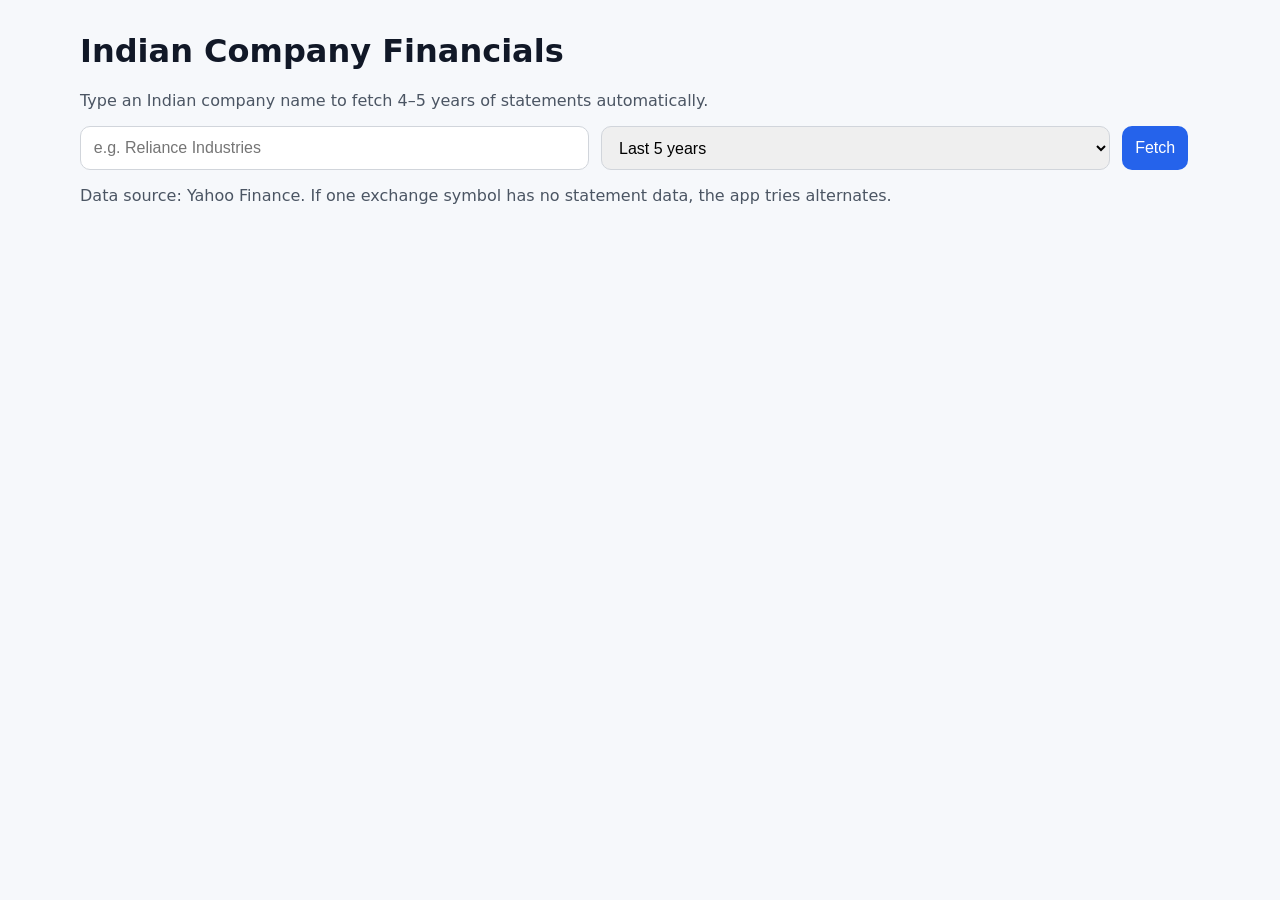
<file: web/index.html>
<!doctype html>
<html lang="en">
  <head>
    <meta charset="UTF-8" />
    <meta name="viewport" content="width=device-width, initial-scale=1.0" />
    <title>Indian Company Financials</title>
    <link rel="stylesheet" href="./styles.css" />
  </head>
  <body>
    <main class="container">
      <h1>Indian Company Financials</h1>
      <p class="subtitle">Type an Indian company name to fetch 4–5 years of statements automatically.</p>

      <form id="search-form" class="controls">
        <input id="companyName" type="text" placeholder="e.g. Reliance Industries" required />
        <select id="years">
          <option value="4">Last 4 years</option>
          <option value="5" selected>Last 5 years</option>
        </select>
        <button type="submit">Fetch</button>
      </form>

      <p class="hint">Data source: Yahoo Finance. If one exchange symbol has no statement data, the app tries alternates.</p>
      <p id="status" class="status"></p>

      <section id="results" class="hidden">
        <h2 id="companyHeader"></h2>
        <div id="tables"></div>
      </section>
    </main>

    <script src="./app.js"></script>
  </body>
</html>
</file>
<file: web/styles.css>
:root {
  font-family: Inter, system-ui, -apple-system, Segoe UI, Roboto, sans-serif;
}

body {
  margin: 0;
  background: #f6f8fb;
  color: #111827;
}

.container {
  max-width: 1120px;
  margin: 2rem auto;
  padding: 0 1rem 2rem;
}

.subtitle,
.hint {
  color: #4b5563;
}

.controls {
  display: grid;
  grid-template-columns: 1.3fr 1.3fr auto auto;
  gap: 0.75rem;
  margin: 1rem 0;
}

input,
select,
button {
  padding: 0.7rem 0.8rem;
  border-radius: 10px;
  border: 1px solid #d1d5db;
  font-size: 1rem;
}

button {
  background: #2563eb;
  border: none;
  color: white;
  cursor: pointer;
}

.status {
  min-height: 1.25rem;
  color: #374151;
}

.hidden { display: none; }

.card {
  background: white;
  border: 1px solid #e5e7eb;
  border-radius: 14px;
  margin-top: 1rem;
  padding: 0.8rem 1rem 1rem;
}

.table-wrap { overflow-x: auto; }

table {
  width: 100%;
  border-collapse: collapse;
}

th, td {
  padding: 0.55rem;
  border-bottom: 1px solid #f3f4f6;
  text-align: right;
  white-space: nowrap;
}

th:first-child,
td:first-child { text-align: left; }

@media (max-width: 900px) {
  .controls { grid-template-columns: 1fr; }
}
</file>
